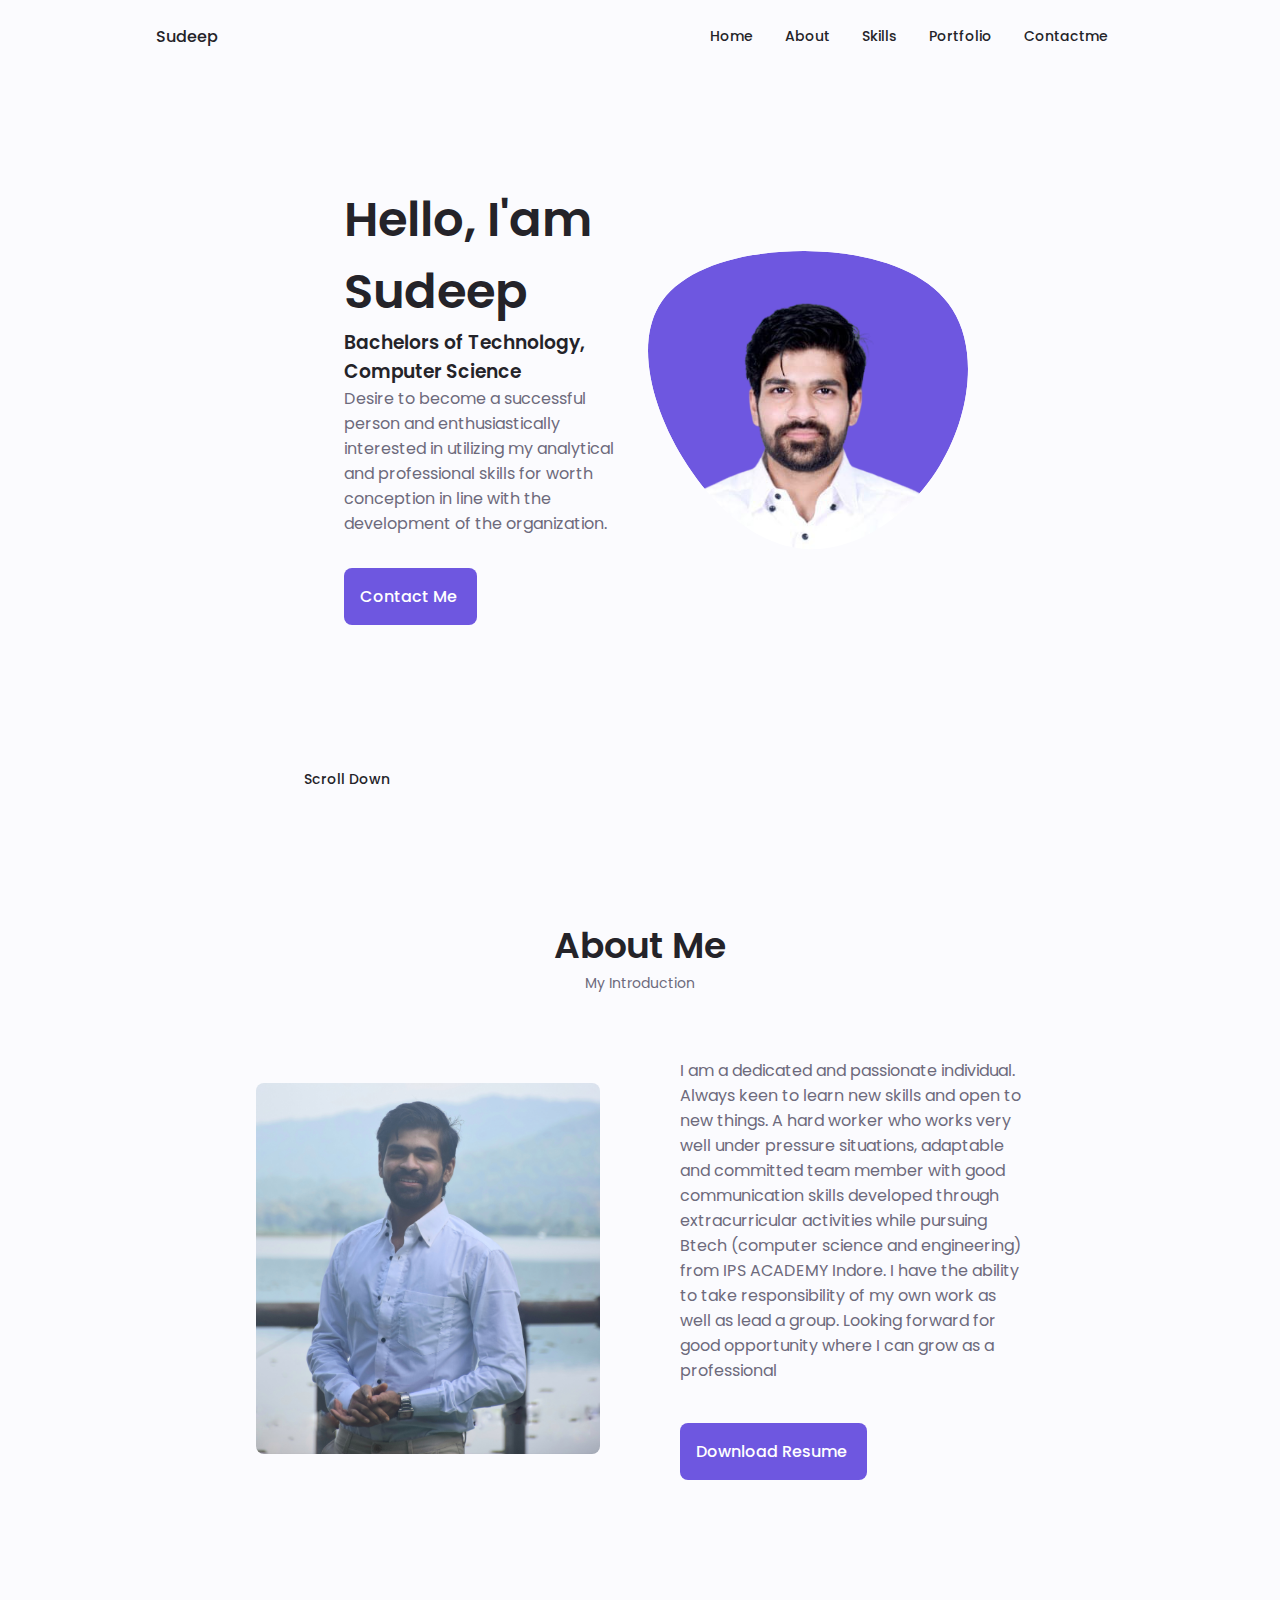
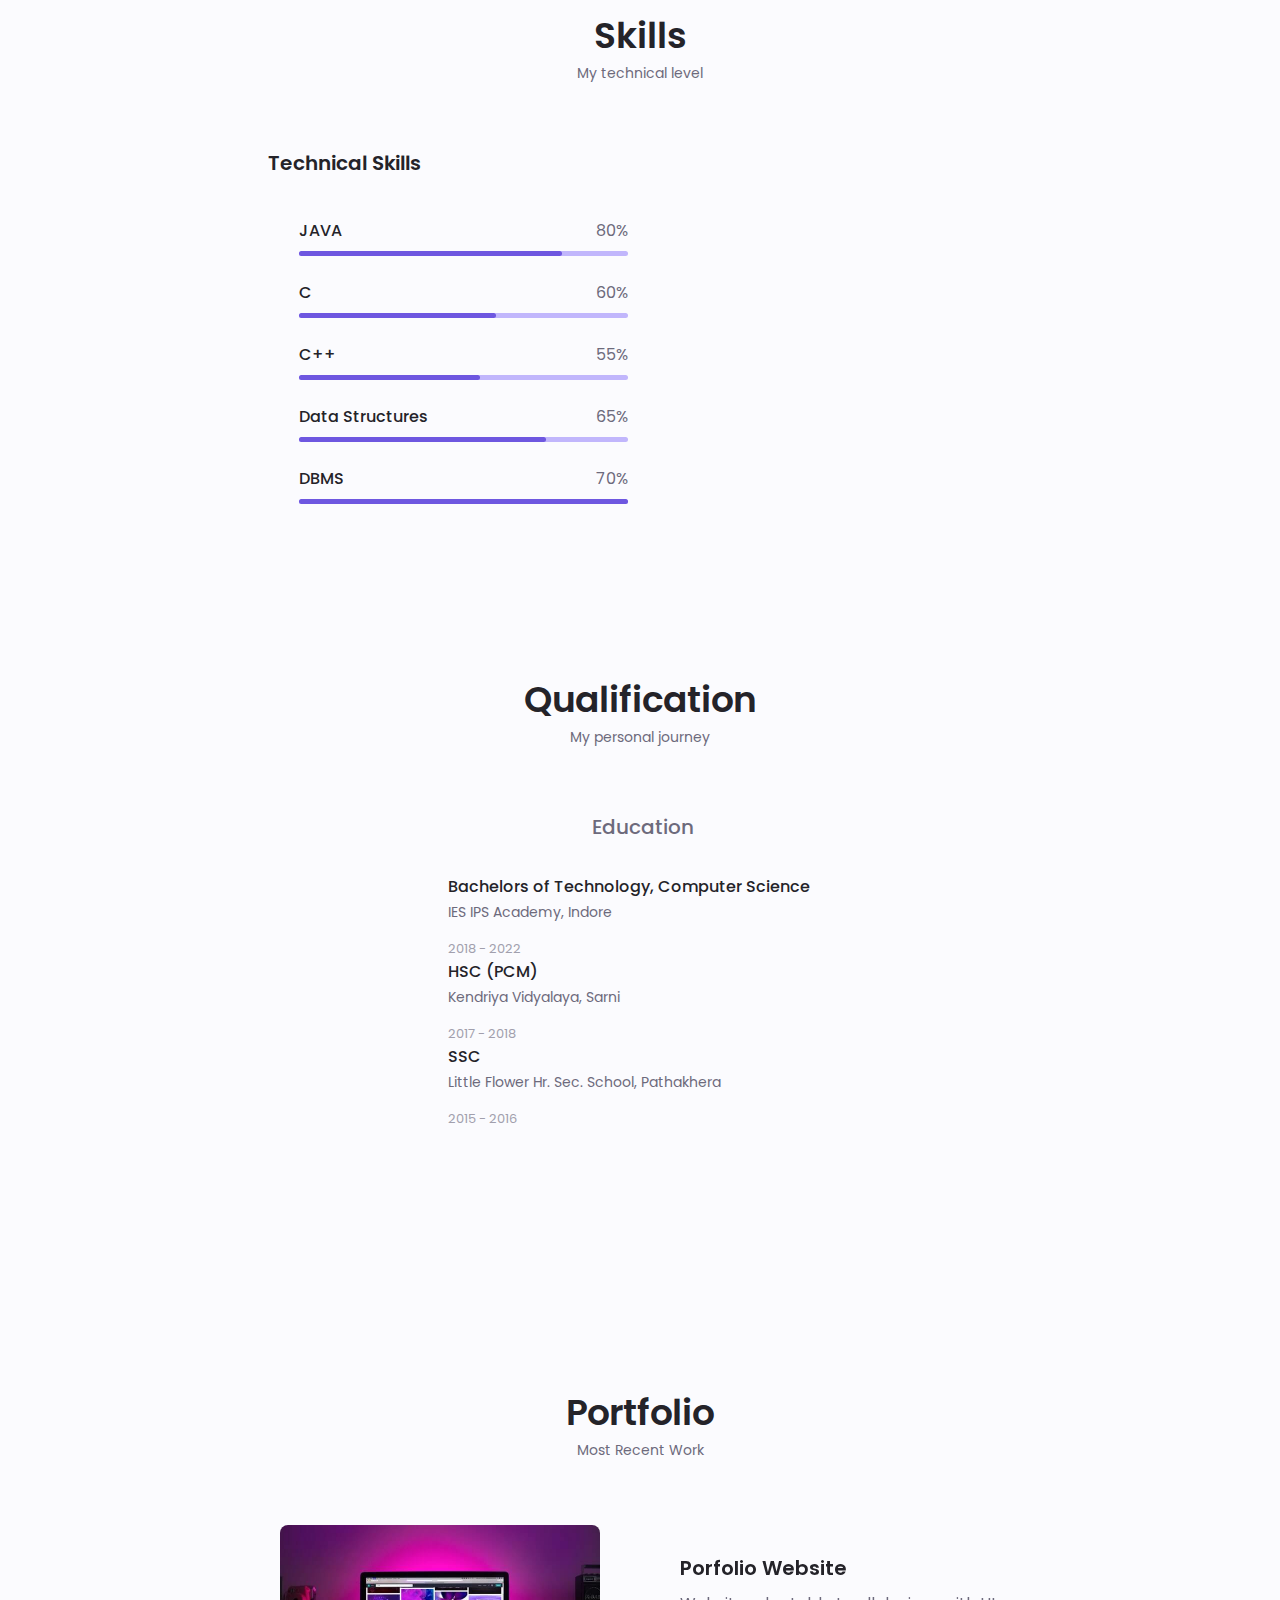
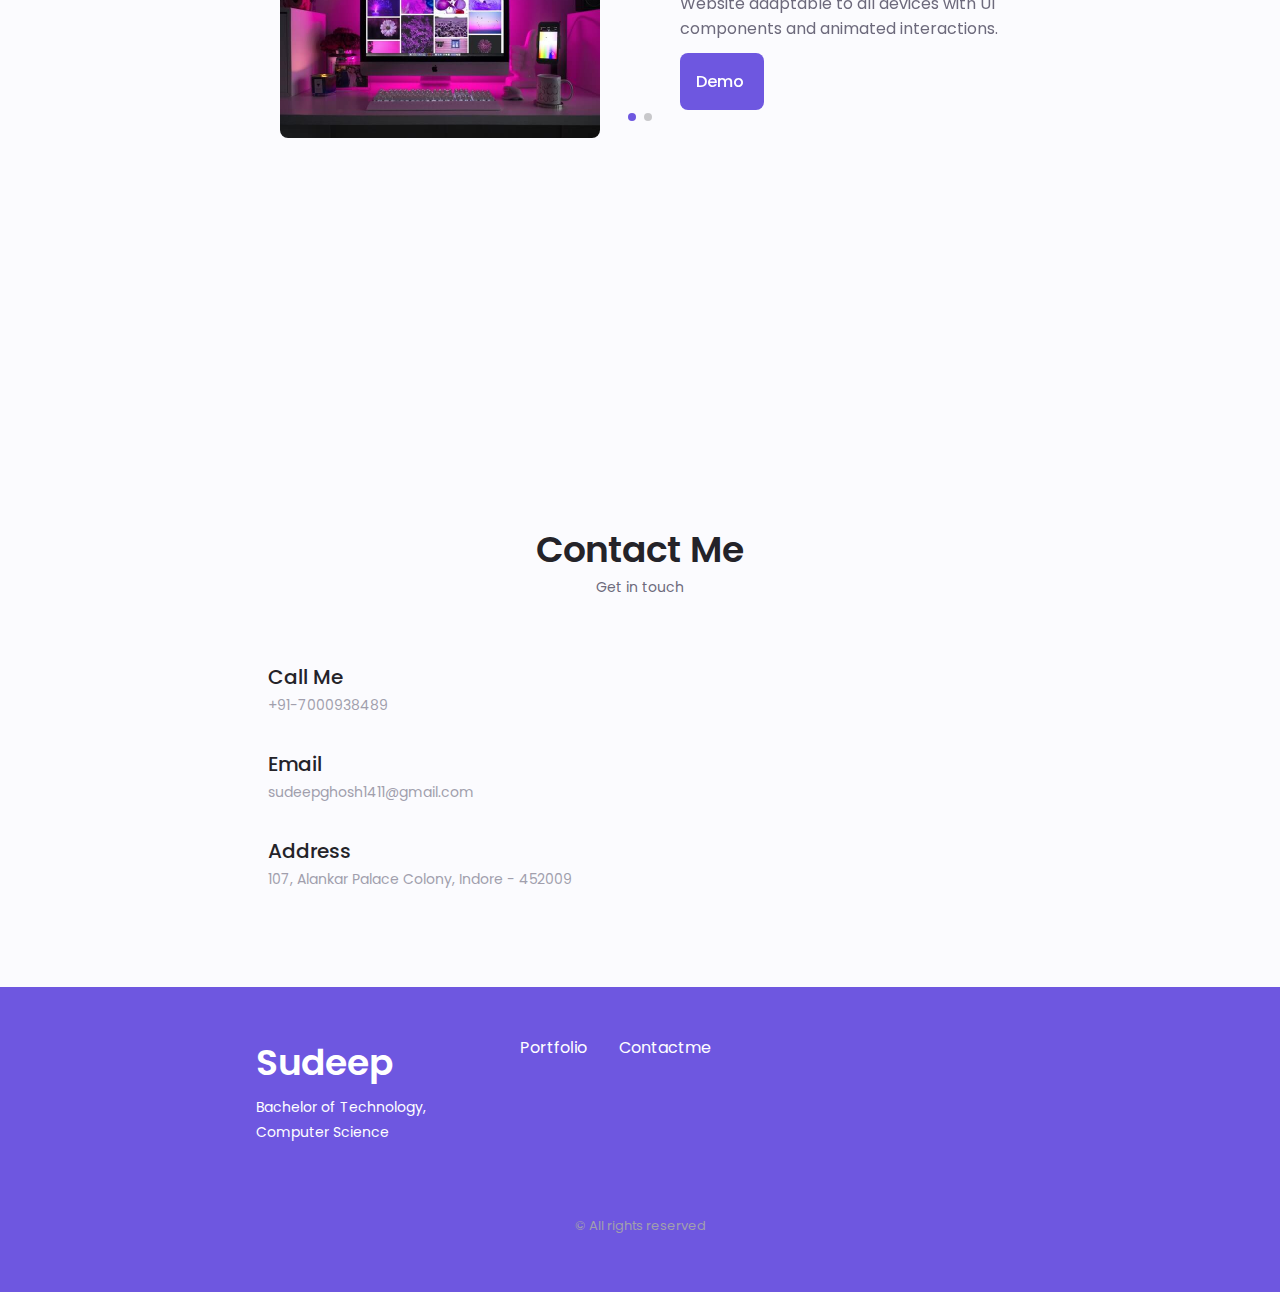
<file: index.html>
<!DOCTYPE html>
    <html lang="en">
    <head>
        <meta charset="UTF-8">
        <meta name="viewport" content="width=device-width, initial-scale=1.0">

        <!--==================== UNICONS ====================-->
        <link rel="stylesheet" href="https://unicons.iconscout.com/release/v4.0.0/css/line.css">
        
        <!--==================== SWIPER CSS ====================-->
        <link rel="stylesheet" href="assets/css/swiper-bundle.min.css">
        
        <!--==================== CSS ====================-->
        <link rel="stylesheet" href="assets/css/styles.css">

        <title>Responsive Portfolio Website</title>
    </head>
    <body>
        <!--==================== HEADER ====================-->
        <header class="header" id="header">
            <nav class="nav container">
                <a href="#" class="nav__logo">Sudeep</a>

                <div class="nav__menu" id="nav-menu">
                    <ul class="nav__list grid">
                        <li class="nav__item">
                            <a href="#home" class="nav__link active__link">
                                <i class="uil uil-estate"></i> Home
                            </a>
                        </li>
                        <li class="nav__item">
                            <a href="#about" class="nav__link">
                                <i class="uil uil-user"></i> About
                            </a>
                        </li>
                        <li class="nav__item">
                            <a href="#skills" class="nav__link">
                                <i class="uil uil-file-alt"></i> Skills
                            </a>
                        </li>
                        <!--<li class="nav__item">
                            <a href="#services" class="nav__link">
                                <i class="uil uil-briefcase-alt"></i> Services
                            </a>
                        </li>-->
                        <li class="nav__item">
                            <a href="#portfolio" class="nav__link">
                                <i class="uil uil-scenery"></i> Portfolio
                            </a>
                        </li>
                        <li class="nav__item">
                            <a href="#contact" class="nav__link">
                                <i class="uil uil-message"></i> Contactme
                            </a>
                        </li>
                    </ul>
                    <i class="uil uil-times nav__close" id="nav-close"></i> 
                </div>

                <div class="nav__btns">
                    <!-- Theme change button -->
                    <i class="uil uil-moon change-theme" id="theme-button"></i>

                    <div class="nav__toggle" id="nav-toggle">
                        <i class="uil uil-apps"></i>
                    </div>
                </div>
            </nav>
        </header>

        <!--==================== MAIN ====================-->
        <main class="main">
            <!--==================== HOME ====================-->
            <section class="home section" id="home">
                <div class="home__container container grid">
                    <div class="home__content grid">
                        <div class="home__social">
                            <a href="https://linkedin.com/in/sudeep-ghosh-aa0340196" target="_blank" class="home__social-icon">
                                <i class="uil uil-linkedin-alt"></i>
                            </a>
                            <a href="https://www.hackerrank.com/sudeepghosh1411" target="_blank" class="home__social-icon">
                                <i class="uil uil-laptop"></i>
                            </a>
                            <a href="https://github.com/Sudeep-Ghosh" target="_blank" class="home__social-icon">
                                <i class="uil uil-github-alt"></i>
                            </a>
                        </div>

                        <div class="home__img">
                            <svg class="home__blob" viewBox="0 0 200 187" xmlns="http://www.w3.org/2000/svg" xmlns:xlink="http://www.w3.org/1999/xlink">
                                <mask id="mask0" mask-type="alpha">
                                    <path d="M190.312 36.4879C206.582 62.1187 201.309 102.826 182.328 134.186C163.346 165.547 
                                    130.807 187.559 100.226 186.353C69.6454 185.297 41.0228 161.023 21.7403 129.362C2.45775 
                                    97.8511 -7.48481 59.1033 6.67581 34.5279C20.9871 10.1032 59.7028 -0.149132 97.9666 
                                    0.00163737C136.23 0.303176 174.193 10.857 190.312 36.4879Z"/>
                                </mask>
                                <g mask="url(#mask0)">
                                    <path d="M190.312 36.4879C206.582 62.1187 201.309 102.826 182.328 134.186C163.346 
                                    165.547 130.807 187.559 100.226 186.353C69.6454 185.297 41.0228 161.023 21.7403 
                                    129.362C2.45775 97.8511 -7.48481 59.1033 6.67581 34.5279C20.9871 10.1032 59.7028 
                                    -0.149132 97.9666 0.00163737C136.23 0.303176 174.193 10.857 190.312 36.4879Z"/>

                                    <image class="home__blob-img" x='12' y='18' href="assets/img/SudeepGhosh_Photo.png"/>
                                </g>
                            </svg>
                        </div>

                        <div class="home__data">
                            <h1 class="home__title">Hello, I'am Sudeep</h1>
                            <h3 class="home__subtitle">Bachelors of Technology, Computer Science</h3>
                            <p class="home__description">Desire to become a successful person and enthusiastically interested in utilizing my 
                                analytical and professional skills for worth conception in line with the development of the organization.</p>
                                <a href="#contact" class="button button--flex">
                                   Contact Me <i class="uil uil-message button__icon"></i>
                                </a>
                        </div>
                    </div>

                    <div class="home__scroll">
                        <a href="#about" class="home__scroll-button button--flex">
                            <i class="uil uil-mouse-alt home__scroll-mouse"></i>
                            <span class="home__scroll-name">Scroll Down</span>
                            <i class="uil uil-arrow-down home__scroll-arrow"></i>
                        </a>
                    </div>
                </div>
            </section>

            <!--==================== ABOUT ====================-->
            <section class="about section" id="about">
                <h2 class="section__title">About Me</h2>
                <span class="section__subtitle">My Introduction</span>

                <div class="about__container container grid">
                    <img src="assets/img/about.jpeg" alt="" class="about__img">

                    <div class="about__data">
                        <p class="about__description">I am a dedicated and passionate individual. Always keen to learn new skills and open to new things. 
                            A hard worker who works very well under pressure situations, adaptable and committed team member with good 
                            communication skills developed through extracurricular activities while pursuing Btech (computer science and engineering) 
                            from IPS ACADEMY Indore. I have the ability to take responsibility of my own work as well as lead a group. 
                            Looking forward for good opportunity where I can grow as a professional</p>

                            <!--<div class="about__info">
                                <div>
                                    <span class="about__info-title">Fresher</span>
                                </div>
                            </div>-->

                            <div class="about__buttons">
                                <a download="" href="assets/pdf/SudeepResume.pdf" class="button button--flex">
                                    Download Resume <i class="uil uil-download-alt button__icon"></i>
                                </a>
                            </div>
                    </div>
                </div>
            </section>

            <!--==================== SKILLS ====================-->
            <section class="skills section" id="skills">
                <h2 class="section__title">Skills</h2>
                <span class="section__subtitle">My technical level</span>

                <div class="skills__container container grid">
                    <div>
                        <!--==================== SKILLS 1 ====================-->
                        <div class="skills__content skills__open">
                            <div class="skills__header">
                                <i class="uil uil-desktop-alt skills__icon"></i>

                                <div>
                                    <h1 class="skills__title">Technical Skills</h1>
                                </div>

                                <i class="uil uil-angle-down skills__arrow"></i>
                            </div>

                            <div class="skills__list grid">
                                <div class="skills__data">
                                    <div class="skills__titles">
                                        <h3 class="skills__name">JAVA</h3>
                                        <span class="skills__number">80%</span>
                                    </div>
                                    <div class="skills__bar">
                                        <span class="skills__percentage skills__java"></span>
                                    </div>
                                </div>

                                <div class="skills__data">
                                    <div class="skills__titles">
                                        <h3 class="skills__name">C</h3>
                                        <span class="skills__number">60%</span>
                                    </div>
                                    <div class="skills__bar">
                                        <span class="skills__percentage skills__c"></span>
                                    </div>
                                </div>

                                <div class="skills__data">
                                    <div class="skills__titles">
                                        <h3 class="skills__name">C++</h3>
                                        <span class="skills__number">55%</span>
                                    </div>
                                    <div class="skills__bar">
                                        <span class="skills__percentage skills__cpp"></span>
                                    </div>
                                </div>

                                <div class="skills__data">
                                    <div class="skills__titles">
                                        <h3 class="skills__name">Data Structures</h3>
                                        <span class="skills__number">65%</span>
                                    </div>
                                    <div class="skills__bar">
                                        <span class="skills__percentage skills__dsa"></span>
                                    </div>
                                </div>

                                <div class="skills__data">
                                    <div class="skills__titles">
                                        <h3 class="skills__name">DBMS</h3>
                                        <span class="skills__number">70%</span>
                                    </div>
                                    <div class="skills__bar">
                                        <span class="skills__percentage skills__dbms"></span>
                                    </div>
                                </div>

                            </div>
                        </div>

                        <!--==================== SKILLS 2 ====================-->
                        <!--<div class="skills__content skills__close">

                        </div>-->
                    </div>
                </div>

            </section>

            <!--==================== QUALIFICATION ====================-->
            <section class="qualification section">
                <h2 class="section__title">Qualification</h2>
                <span class="section__subtitle">My personal journey</span>

                <div class="qualification__container container">
                    <div class="qualification__tabs">
                        <div class="qualification__button button--flex">
                            <i class="uil uil-graduation-cap qualification__icon"></i>
                            Education
                        </div>

                        <!--<div class="qualification__button button--flex">
                            <i class="uil uil-briefcase-alt qualification__icon"></i>
                            Work
                        </div>-->

                    </div>

                    <div class="qualification__sections">
                        <!--==================== QUALIFICATION Content 1====================-->
                        <div class="qualification__content">
                            <!--==================== QUALIFICATION 1 ====================-->
                            <div class="qualification__data">
                                <div>
                                    <h3 class="qualification__title">Bachelors of Technology, Computer Science</h3>
                                    <span class="qualification__subtitle">IES IPS Academy, Indore</span>
                                    <div class="qualification__calender">
                                        <i class="uil uil-calendar-alt"></i>
                                        2018 - 2022
                                    </div>
                                </div>

                                <div>
                                    <span class="qualification__rounder"></span>
                                    <span class="qualification__line"></span>
                                </div>
                            </div>

                            <!--==================== QUALIFICATION 2 ====================-->
                            <div class="qualification__data">
                                <div></div>
                                
                                <div>
                                    <span class="qualification__rounder"></span>
                                    <span class="qualification__line"></span>
                                </div>

                                <div>
                                    <h3 class="qualification__title">HSC (PCM)</h3>
                                    <span class="qualification__subtitle">Kendriya Vidyalaya, Sarni</span>
                                    <div class="qualification__calender">
                                        <i class="uil uil-calendar-alt"></i>
                                        2017 - 2018
                                    </div>
                                </div>
                            </div>

                            <!--==================== QUALIFICATION 3 ====================-->
                            <div class="qualification__data">
                                <div></div>

                                <div>
                                    <span class="qualification__rounder"></span>
                                    <!--<span class="qualification__line"></span>-->
                                </div>

                                <div>
                                    <h3 class="qualification__title">SSC</h3>
                                    <span class="qualification__subtitle">Little Flower Hr. Sec. School, Pathakhera</span>
                                    <div class="qualification__calender">
                                        <i class="uil uil-calendar-alt"></i>
                                        2015 - 2016
                                    </div>
                                </div>
                            </div>
                        </div>
                    </div>
                </div>

            </section>

            <!--==================== SERVICES ====================-->
            <section class="services section" id="services">
                

            </section>

            <!--==================== PORTFOLIO ====================-->
            <section class="portfolio section" id="portfolio">
               <h2 class="section__title">Portfolio</h2>
               <span class="section__subtitle">Most Recent Work</span>

               <div class="portfolio__container container swiper mySwiper">
                   <div class="swiper-wrapper">
                       <!--==================== PORTFOLIO 1 ====================-->
                       <div class="portfolio__content grid swiper-slide">
                           <img src="assets/img/portfolio1.jpg" alt="" class="portfolio__img">

                           <div class="portfolio__data">
                               <h3 class="portfolio__title">Porfolio Website</h3>
                               <p class="portfolio__description">Website adaptable to all devices 
                                   with UI components and animated interactions.</p>
                                <a href="https://github.com/Sudeep-Ghosh" class="button button--flex button--small portfolio__button">
                                    Demo 
                                    <i class="uil uil-arrow-right button__icon"></i>
                                </a>
                           </div>
                       </div>

                       <!--==================== PORTFOLIO 2 ====================-->
                       <div class="portfolio__content grid swiper-slide">
                        <img src="assets/img/portfolio3.jpg" alt="" class="portfolio__img">

                        <div class="portfolio__data">
                            <h3 class="portfolio__title">Bank Management System</h3>
                            <p class="portfolio__description">A desktop application developed using java & MYSQL.</p>
                             <a href="https://github.com/Sudeep-Ghosh" class="button button--flex button--small portfolio__button">
                                 Demo 
                                 <i class="uil uil-arrow-right button__icon"></i>
                             </a>
                        </div>
                    </div>
                   </div>
                   <!-- Add Arrows -->
                   <div class="swiper-button-next">
                    <i class="uil uil-angle-right-b swiper-portfolio-icon"></i>
                   </div>
                   <div class="swiper-button-prev swiper-portfolio-icon">
                    <i class="uil uil-angle-left-b"></i>
                   </div>
                   <!-- Add Pagination -->
                   <div class="swiper-pagination"></div>
               </div>
            </section>

            <!--==================== PROJECT IN MIND ====================-->
            <section class="project section">


            </section>

            <!--==================== TESTIMONIAL ====================-->
            <section class="testimonial section">
                

            </section>

            <!--==================== CONTACT ME ====================-->
            <section class="contact section" id="contact">
                <h2 class="section__title">Contact Me</h2>
                <span class="section__subtitle">Get in touch</span>
                
                <div class="contact__container container grid">
                    <div>
                        <div class="contact__information">
                            <i class="uil uil-phone contact__icon"></i>

                            <div>
                                <h3 class="contact__title">Call Me</h3>
                                <span class="contact__subtitle">+91-7000938489</span>
                            </div>
                        </div>

                        <div class="contact__information">
                            <i class="uil uil-envelope contact__icon"></i>

                            <div>
                                <h3 class="contact__title">Email</h3>
                                <span class="contact__subtitle">sudeepghosh1411@gmail.com</span>
                            </div>
                        </div>

                        <div class="contact__information">
                            <i class="uil uil-map-marker contact__icon"></i>

                            <div>
                                <h3 class="contact__title">Address</h3>
                                <span class="contact__subtitle">107, Alankar Palace Colony, Indore - 452009</span>
                            </div>
                        </div>
                    </div>
                </div>
            </section>
        </main>

        <!--==================== FOOTER ====================-->
        <footer class="footer">
            <div class="footer__bg">
                <div class="footer__container container grid">
                    <div>
                        <h1 class="footer__title">Sudeep</h1>
                        <span class="footer__subtitle">Bachelor of Technology, Computer Science</span>
                    </div>

                    <ul class="footer__links">
                        <!--<li>
                            <a href="#services" class="footer__link">Services</a>
                        </li>-->
                        <li>
                            <a href="#portfolio" class="footer__link">Portfolio</a>
                        </li>
                        <li>
                            <a href="#contact" class="footer__link">Contactme</a>
                        </li>
                    </ul>

                   <!--<div class="footer__socials">
                        <a href="#" class="footer__social">
                            <i class="uil uil-facebook-f"></i>
                        </a>

                        <a href="#" class="footer__social">
                            <i class="uil uil-instagram"></i>
                        </a>

                        <a href="#" class="footer__social">
                            <i class="uil uil-twitter-alt"></i>
                        </a>
                    </div>-->
                </div>

                <p class="footer__copy">&#169; All rights reserved</p>
            </div>
            
        </footer>
        
        <!--==================== SCROLL TOP ====================-->
        <a href="#" class="scrollup" id="scroll-up">
            <i class="uil uil-arrow-up scrollup__icon"></i>
        </a>


        <!--==================== SWIPER JS ====================-->
        <script src="assets/js/swiper-bundle.min.js"></script>

        <!--==================== MAIN JS ====================-->
        <script src="assets/js/main.js"></script>
    </body>
</html>
</file>
<file: assets/css/styles.css>
/*==================== GOOGLE FONTS ====================*/
@import url('https://fonts.googleapis.com/css2?family=Poppins:wght@400;500;600&display=swap');

/*==================== VARIABLES CSS ====================*/
:root {
    --header-height: 3rem ;

    /*========== Colors ==========*/
    /* Change favorite color */
    --hue-color: 250; /*Purple 250 - Green 142 - Blue 230 - Pink 340*/

    /* HSL color mode */
    --first-color: hsl(var(--hue-color), 69%, 61%);
    --first-color-second: hsl(var(--hue-color), 69%, 61%);
    --first-color-alt: hsl(var(--hue-color), 57%, 53%);
    --first-color-lighter: hsl(var(--hue-color), 92%, 85%);
    --title-color: hsl(var(--hue-color), 8%, 15%);
    --text-color: hsl(var(--hue-color), 8%, 45%);
    --text-color-light: hsl(var(--hue-color), 8%, 65%);
    --input-color: hsl(var(--hue-color), 70%, 96%);
    --body-color: hsl(var(--hue-color), 60%, 99%);
    --container-color: #FFF;
    --scroll-bar-color: hsl(var(--hue-color), 12%, 90%);
    --scroll-thumb-color: hsl(var(--hue-color), 12%, 80%);

    /*========== Font and typography ==========*/
    --body-font: 'Poppins', sans-serif;

    /* .5rem = 8px, 1rem = 16px, 1.5rem = 24px ... */
    --big-font-size: 2rem;
    --h1-font-size: 1.5rem;
    --h2-font-size: 1.25rem;
    --h3-font-size: 1.125rem;
    --normal-font-size: .938rem;
    --small-font-size: .813rem;
    --smaller-font-size: .75rem;

    /*========== Font weight ==========*/
    --font-medium: 500;
    --font-semi-bold: 600;

    /*========== Margenes Bottom ==========*/
    /* .25rem = 4px, .5rem = 8px, .75rem = 12px ... */
    --mb-0-25: .25rem;
    --mb-0-5: .5rem;
    --mb-0-75: .75rem;
    --mb-1: 1rem;
    --mb-1-5: 1.5rem;
    --mb-2: 2rem;
    --mb-2-5: 2.5rem;
    --mb-3: 3rem;

    /*========== z index ==========*/
    --z-tooltip: 10;
    --z-fixed: 100;
    --z-modal: 1000;
}

/* Font size for large devices */
@media screen and (min-width: 968px) {
    :root {
        --big-font-size: 3rem;
        --h1-font-size: 2.25rem;
        --h2-font-size: 1.5rem;
        --h3-font-size: 1.25rem;
        --normal-font-size: 1rem;
        --small-font-size: .875rem;
        --smaller-font-size: .813rem;
    }
}

/*========== Variables Dark theme ==========*/
body.dark-theme{
    /* HSL color mode */
    --first-color-second: hsl(var(--hue-color), 30%, 8%);
    --title-color: hsl(var(--hue-color), 8%, 95%);
    --text-color: hsl(var(--hue-color), 8%, 75%);
    --input-color: hsl(var(--hue-color), 29%, 16%);
    --body-color: hsl(var(--hue-color), 28%, 12%);
    --container-color: hsl(var(--hue-color), 29%, 16%);
    --scroll-bar-color: hsl(var(--hue-color), 12%, 48%);
    --scroll-thumb-color: hsl(var(--hue-color), 12%, 36%);
}

/*========== Button Dark/Light ==========*/
.nav__btns{
    display: flex;
    align-items: center;
}

.change-theme{
    font-size: 1.25rem;
    color: var(--title-color);
    margin-right: var(--mb-1);
    cursor: pointer;
}

.change-theme:hover{
    color: var(--first-color);
}

/*==================== BASE ====================*/
*{
    box-sizing: border-box;
    padding: 0;
    margin: 0;
}

html{
    scroll-behavior: smooth;

}

body{
    margin: 0 0 var(--header-height) 0;
    font-family: var(--body-font);
    font-size: var(--normal-font-size);
    background-color: var(--body-color);
    color: var(--text-color);

}

h1,h2,h3,h4{
    color: var(--title-color);
    font-weight: var(--font-semi-bold);
}

ul{
    list-style: none;
}

a{
    text-decoration: none;
}

img{
    max-width: 100%;
    height: auto;

}
/*==================== REUSABLE CSS CLASSES ====================*/
.section{
    padding: 2rem 0 4rem;
}

.section__title{
    font-size: var(--h1-font-size);

}

.section__subtitle{
    display: block;
    font-size: var(--small-font-size);
    margin-bottom: var(--mb-3);
}

.section__title,
.section__subtitle{
    text-align: center;
}


/*==================== LAYOUT ====================*/
.container{
    max-width: 768px;
    margin-left: var(--mb-1-5);
    margin-right: var(--mb-1-5);
}

.grid{
    display: grid;
    gap: 1.5rem;
}

.header{
    width: 100%;
    position: fixed;
    bottom: 0;
    left: 0;
    z-index: var(--z-fixed);
    background-color: var(--body-color);
}

/*==================== NAV ====================*/
.nav{
    max-width: 968px;
    height: var(--header-height);
    display: flex;
    justify-content: space-between;
    align-items: center;
}

.nav__logo,
.nav__toggle{
    color: var(--title-color);
    font-weight: var(--font-medium);
}

.nav__logo:hover{
    color: var(--first-color);
}

.nav__toggle{
    font-size: 1.1rem;
    cursor: pointer;
}

.nav__toggle:hover{
    color: var(--first-color);
}

@media screen and (max-width: 767px) {
    .nav__menu{
        position: fixed;
        bottom: -100%;
        left: 0;
        width: 100%;
        background-color: var(--body-color);
        padding: 2rem 1.5rem 4rem;
        box-shadow: 0 -1px 4px rgba(0, 0, 0, .15);
        border-radius: 1.5rem 1.5rem 0 0;
        transition: .3s;
    }
}

.nav__list{
    grid-template-columns: repeat(3,1fr);
    gap: 2rem;
}

.nav__link{
    display: flex;
    flex-direction: column;
    align-items: center;
    font-size: var(--small-font-size);
    color: var(--title-color);
    font-weight: var(--font-medium);
}

.nav__link:hover{
    color: var(--first-color);
}

.nav__icon{
    font-size: 1.2rem;
}

.nav__close{
    position: absolute;
    right: 1.3rem;
    bottom: .5rem;
    font-size: 1.5rem;
    cursor: pointer;
    color: var(--first-color);
}

.nav__close:hover{
    color: var(--first-color);
}

/* show menu */
.show-menu{
    bottom: 0;
}

/* Active link */
.active-link{
    color: var(--first-color);
}

/* Change background header */
.scroll-header{
    box-shadow: 0 -1px 4px rgba(0, 0, 0, .15);
}

/*==================== HOME ====================*/
.home__container{
    gap: 1rem;
}

.home__content{
    grid-template-columns: .5fr 3fr;
    padding: 3.5rem;
    align-items: center;
}

.home__social{
    display: grid;
    grid-template-columns: max-content;
    row-gap: 1rem;
}

.home__social-icon{
    font-size: 1.25rem;
    color: var(--first-color);
}

.home__social-icon:hover{
    color: var(--first-color-alt);
}

.home__blob{
    width: 200px;
    fill: var(--first-color);
}

.home__blob-img{
    width: 170px;
}

.home__data{
    grid-column: 1/3;
}

.home__title{
    font-size: var(--big-font-size);
}

.homr__subtitle{
    font-size: var(--h3-font-size);
    color: var(--text-color);
    font-weight: var(--font-medium);
    margin-bottom: var(--mb-0-75);
}

.home__description{
    margin-bottom: var(--mb-2);
}

.home__scroll{
    display: none; 
}

.home__scroll-button{
    color: var(--first-color);
    transition: .3s;
}

.home__scroll-button:hover{
    transform: translateY(.25rem);
}

.home__scroll-mouse{
    font-size: 2rem;
}

.home__scroll-name{
    font-size: var(--small-font-size);
    color: var(--title-color);
    font-weight: var(--font-medium);
    margin-right: var(--mb-0-25);
}

.home__scroll-arrow{
    font-size: 1.25rem;
}
/*==================== BUTTONS ====================*/
.button{
    display: inline-block;
    background-color: var(--first-color);
    color: #FFF;
    padding: 1rem;
    border-radius: .5rem;
    font-weight: var(--font-medium);
}

.button:hover{
    background-color: var(--first-color);
}

.button__icon{
    font-size: 1.25rem;
    margin-left: var(--mb-0-25);
    transition: .3s;
}

.button--flex{
    display: inline-flex;
    align-items: center;
}

/*==================== ABOUT ====================*/
.about__img{
    width: 200px;
    border-radius: .5rem;
    justify-self: center;
    align-self: center;
}

.about__description{
    text-align: center;
    margin-bottom: var(--mb-2-5);
}

.about__info{
    display: flex;
    justify-content: space-evenly;
    margin-bottom: var(--mb-2-5);
}

.about__info-title{
    font-size: var(--h2-font-size);
    font-weight: var(--font-semi-bold);
    color: var(--title-color);
}

.about__info-name{
    font-size: var(--smaller-font-size);
}

.about__info-title,
.about__info-name{
    display: block;
    text-align: center;
}

.about__buttons{
    display: flex;
    justify-content: center;
}
/*==================== SKILLS ====================*/
.skills__container{
    row-gap: 0;
}

.skills__header{
    display: flex;
    align-items: center;
    margin-bottom: var(--mb-2-5);
    cursor: pointer;
}

.skills__icon,
.skills__arrow{
    font-size: 2rem;
    color: var(--first-color);
}

.skills__icon{
    margin-right: var(--mb-0-75);
}

.skills__title{
    font-size: var(--h3-font-size);
}

.skills__subtitle{
    font-size: var(--small-font-size);
    color: var(--text-color-light);
}

.skills__arrow{
    margin-left: auto;
    transition: 4s;
}

.skills__list{
    row-gap: 1.5rem;
    padding-left: 2.7rem;
}

.skills__titles{
    display: flex;
    justify-content: space-between;
    margin-bottom: var(--mb-0-5);
}

.skills__name{
    font-size: var(--normal-font-size);
    font-weight: var(--font-medium);
}

.skills__bar,
.skills__percentage{
    height: 5px;
    border-radius: .25rem;
}

.skills__bar{
    background-color: var(--first-color-lighter);
}

.skills__percentage{
    display: block;
    background-color: var(--first-color);
}

.skills__java{
    width: 80%;
}

.skills__c{
    width: 60%;
}

.skills__cpp{
    width: 55%;
}

.skills__dsa{
    width: 75%;
}

.skills__close .skills__list{
    height: 0;
    overflow: hidden;
}

.skills__open .skills__list{
    height: max-content;
    margin-bottom: var(--mb-2-5);
}

.skills__open .skills__arrow{
    transform: rotate(-180deg);
}

/*==================== QUALIFICATION ====================*/
.qualification__tabs{
    display: flex;
    justify-content: space-evenly;
    margin-bottom: var(--mb-2);
}

.qualification__button{
    font-size: var(--h3-font-size);
    font-weight: var(--font-medium);
    cursor: pointer;
}

.qualification__button:hover{
    color: var(--first-color);
}

.qualification__icon{
    font-size: 1-8rem;
    margin-right: var(--mb-0-25);
}

/*.qualification__data{
    display: grid;
    grid-template-columns: 1fr max-content 1fr;
    column-gap: 1.5rem;
}*/

.qualification__title{
    font-size: var(--normal-font-size);
    font-weight: var(--font-medium);
}

.qualification__subtitle{
    display: inline-block;
    font-size: var(--small-font-size);
    margin-bottom: var(--mb-1);
}

.qualification__calender{
    font-size: var(--smaller-font-size);
    color: var(--text-color-light);
}

/*.qualification__rounder{
    display: inline-block;
    width: 13px;
    height: 13px;
    background-color: var(--first-color);
    border-radius: 50%;
}*/

/*.qualification__line{
    display: block;
    width: 1px;
    height: 100%;
    background-color: var(--first-color);
    transform: translate(6px, -7px);
}*/

.qualification__[data-content]{
    display: none;
}

.qualification__active[data-content]{
    display: block;
}

.qualification__button.qualification__active{
    color: var(--first-color);
}

/*==================== SERVICES ====================*/


/* Active Modal */


/*==================== PORTFOLIO ====================*/
.portfolio__container{
    overflow: initial;
}

.portfolio__content{
    padding: 0 1.5rem;
}

.portfolio__img{
    width: 265px;
    border-radius: .5rem;
    justify-self: center;
}

.portfolio__title{
    font-size: var(--h3-font-size);
    margin-bottom: var(--mb-0-5);
}

.portfolio__description{
    margin-bottom: var(--mb-0-75);
}

.portfolio__button:hover .button__icon{
    transform: translateX(.25rem);
}

.swiper-button-prev::after,
.swiper-button-next::after{
    content: '';
}

.swiper-portfolio-icon{
    font-size: 2rem;
    color: var(--first-color);
}

.swiper-button-prev{
    left: -.5rem;
}

.swiper-button-next{
    right: -.5rem;
}

.swiper-container-horizontal > .swiper-pagination-bullets{
    bottom: -2.5rem;
}

.swiper-pagination-bullet-active{
    background-color: var(--first-color);
}

.swiper-button-prev,
.swiper-button-next,
.swiper-pagination-bullet{
    outline: none;
}
/*==================== PROJECT IN MIND ====================*/


/*==================== TESTIMONIAL ====================*/


/*==================== CONTACT ME ====================*/
.contact__container{
    row-gap: 3rem;
}

.contact__information{
    display: flex;
    margin-bottom: var(--mb-2);
}

.contact__icon{
    font-size: 2rem;
    color: var(--first-color);
    margin-right: var(--mb-0-75);
}

.contact__title{
    font-size: var(--h3-font-size);
    font-weight: var(--font-medium);
}

.contact__subtitle{
    font-size: var(--small-font-size);
    color: var(--text-color-light);
}

.contact__content{
    background-color: var(--input-color);
    border-radius: .5rem;
    padding: .75rem 1rem .25rem;
}

.contact__label{
    font-size: var(--smaller-font-size);
    color: var(--title-color);
}

.contact__input{
    width: 100%;
    background-color: var(--input-color);
    color: var(--text-color);
    font-family: var(--body-font);
    font-size: var(--normal-font-size);
    border: none;
    outline: none;
    padding: .25rem .5rem .5rem 0;
}

/*==================== FOOTER ====================*/
.footer{
    padding-top: 2rem;
}

.footer__container{
    row-gap: 3.5rem;
}

.footer__bg{
    background-color: var(--first-color-second);
    padding: 2rem 0 3rem;
}

.footer__title{
    font-size: var(--h1-font-size);
    margin-bottom: var(--mb-0-25);
}

.footer__subtitle{
    font-size: var(--small-font-size);
}

.footer__links{
    display: flex;
    flex-direction: column;
    row-gap: 1.5rem;
}

.footer__link:hover{
    color: var(--first-color-lighter);
}

.footer__social{
    font-size: 1.25rem;
    margin-right: var(--mb-1-5);
}

.footer__social:hover{
    color: var(--first-color-lighter);
}

.footer__copy{
    font-size: var(--smaller-font-size);
    text-align: center;
    color: var(--text-color-light);
    margin-top: var(--mb-3);
}

.footer__title,
.footer__subtitle,
.footer__link,
.footer__social{
    color: #FFF;
}

/*========== SCROLL UP ==========*/
.scrollup{
    position: fixed;
    right: 1rem;
    bottom: -20%;
    background-color: var(--first-color);
    opacity: .8;
    padding: 0 .3rem;
    border-radius: .4rem;
    z-index: var(--z-tooltip);
    transition: .4s;
}

.scrollup:hover{
    background-color: var(--first-color-alt);
}

.scrollup__icon{
    font-size: 1.5rem;
    color: #FFF;
}

/* Show scroll */
.show-scroll{
    bottom: 5rem;
}

/*========== SCROLL BAR ==========*/
::-webkit-scrollbar{
    width: .60rem;
    background-color: var(--scroll-bar-color);
    border-radius: .5rem;
}

::-webkit-scrollbar-thumb{
    background-color: var(--scroll-thumb-color);
    border-radius: .5rem;
}
::-webkit-scrollbar-thumb:hover{
    background-color: var(--text-color-light);
}



/*==================== MEDIA QUERIES ====================*/
/* For small devices */
@media screen and (max-width: 350px){
    .container{
        margin-left: var(--mb-1);
        margin-right: var(--mb-1);
    }

    .nav__menu{
        padding: 2rem .25rem 4rem;
    }
    .nav__list{
        column-gap: 0;
    }

    .home__content{
        grid-template-columns: .25fr 3fr;
    }
    .home__blob{
        width: 180px;
    }

    .skills__title{
        font-size: var(--normal-font-size);
    }

    .qualification__data{
        gap: .5rem;
    }

    .services__container{
        grid-template-columns: max-content;
        justify-content: center;
    }
    .services__content{
        padding-right: 3.5rem;
    }
    .services__modal{
        padding: 0 .5rem;
    }

    .project__img{
        width: 200px;
    }

    .testimonial__data,
    .testimonial__header{
        flex-direction: column;
        align-items: center;
    }
    .testimonial__img{
        margin-right: 0;
        margin-bottom: var(--mb-0-25);
    }
    .testimonial__data,
    .testimonial__description{
        text-align: center;
    }
}

/* For medium devices */
@media screen and (min-width: 568px) {
    .home__content{
        grid-template-columns: max-content 1fr 1fr;
    }
    .home__data{
        grid-column: initial;
    }
    .home__img{
        order: 1;
        justify-self: center;
    }

    .about__container,
    .skills__container,
    .portfolio__content,
    .project__container,
    .contact__container,
    .footer__container{
        grid-template-columns: repeat(2, 1fr);
    }

    .qualification__sections{
        display: grid;
        grid-template-columns: .6fr;
        justify-content: center;
    }

}

@media screen and (min-width: 768px) {
    .container{
        margin-left: auto;
        margin-right: auto;
    }

    body{
        margin: 0;
    }

    .section{
        padding: 6rem 0 2rem;
    }
    .section__subtitle{
        margin-bottom: 4rem;
    }

    .header{
        top: 0;
        bottom: initial;
    }

    .header,
    .main,
    .footer__container{
        padding: 0 1rem;
    }

    .nav{
        height: calc(var(--header-height) + 1.5rem);
        column-gap: 1rem;
    }
    .nav__icon,
    .nav__close,
    .nav__toggle{
        display: none;
    }
    .nav__list{
        display: flex;
        column-gap: 2rem;
    }
    .nav__menu{
        margin-left: auto;
    }
    .change-theme{
        margin: 0;
    }

    .home__container{
        row-gap: 5rem;
    }
    .home__content{
        padding-top: 5.5rem;
        column-gap: 2rem;
    }
    .home__blob{
        width: 270px;
    }
    .home__scroll{
        display: block;
    }
    .home__scroll-button{
        margin-left: 3rem;
    }

    .about__container{
        column-gap: 5rem;
    }
    .about__img{
        width: 350px;
    }
    .about__description{
        text-align: initial;
    }
    .about__info{
        justify-content: space-between;
    }
    .about__buttons{
        justify-content: initial;
    }

    .qualification__tabs{
        justify-content: center;
    }
    .qualification__button{
        margin: 0 var(--mb-1);
    }
    .qualification__sections{
        grid-template-columns: .5fr;
    }

    .services__container{
        grid-template-columns: repeat(3, 218px);
        justify-content: center;
    }
    .services__icon{
        font-size: 2rem;
    }
    .services__content{
        padding: 6rem 0 2rem 2.5rem;
    }
    .services__media-content{
        width: 450px;
    }

    .portfolio__img{
        width: 320px;
    }
    .portfolio__content{
        align-items: center;
    }

    .project{
        text-align: initial;
    }
    .project__bg{
        background: none;
    }
    .project__container{
        background-color: var(--first-color-second);
        border-radius: 1rem;
        padding: 3rem 2.5rem 0;
        grid-template-columns: 1fr max-content;
        column-gap: 3rem;
    }
    .project__data{
        padding-top: .8rem;
    }

    .footer__container{
        grid-template-columns: repeat(3, 1fr);
    }
    .footer__bg{
        padding: 3rem 0 3.5rem;
    }
    .footer__links{
        flex-direction: row;
        column-gap: 2rem;
    }
    .footer__socials{
        justify-self: flex-end;
    }
    .footer__copy{
        margin-top: 4.5rem;
    }
}

/* For large devices */
@media screen and (min-width: 1024px) {
    .header,
    .main,
    .footer__container{
        padding: 0;
    }

    .home__blob{
        width: 320px;
    }
    .home__social{
        transform: translateX(-6rem);
    }

    .services__container{
        grid-template-columns: repeat(3, 238px);
    }

    .portfolio__content{
        column-gap: 5rem;
    }
    .swiper-portfolio-icon{
        font-size: 3.5rem;
    }
    .swiper-button-prev{
        left: -3.5rem;
    }
    .swiper-button-next{
        right: -3.5rem;
    }
    .swiper-container-horizontal > .swiper-pagination-bullet{
        bottom: -4.5rem;
    }

    .contact__form{
        width: 460px;
    }
    .contact__inputs{
        grid-template-columns: repeat(2, 1fr);
    }
}
</file>
